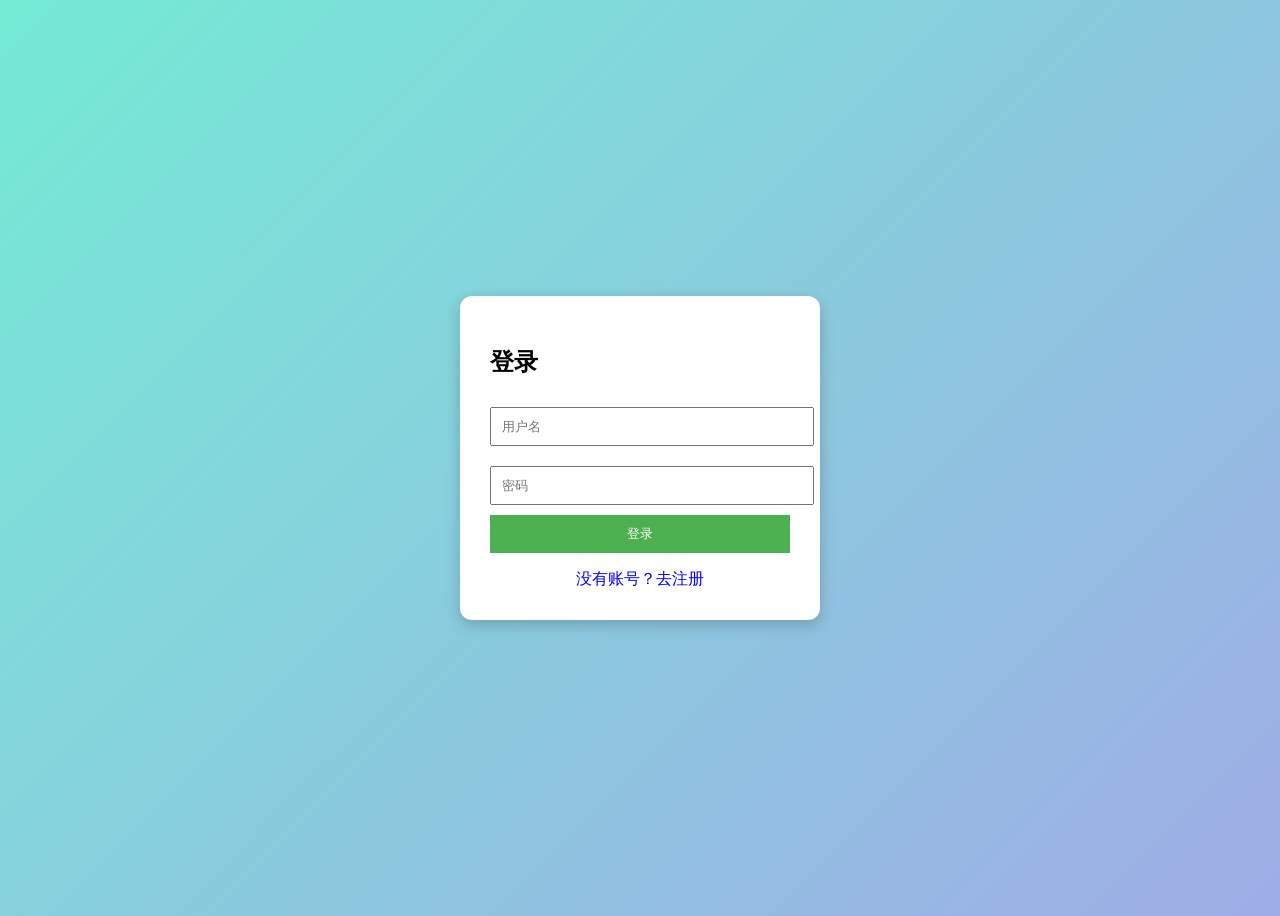
<file: templates/login.html>
<!DOCTYPE html>
<html>
<head>
<meta charset="UTF-8">
<title>登录</title>

<style>
body {
    background: linear-gradient(135deg,#74ebd5,#9face6);
    font-family: Arial;
    display:flex;
    justify-content:center;
    align-items:center;
    height:100vh;
}

.card {
    background:white;
    padding:30px;
    border-radius:12px;
    width:300px;
    box-shadow:0 5px 15px rgba(0,0,0,0.2);
}

input {
    width:100%;
    padding:10px;
    margin:10px 0;
}

button {
    width:100%;
    padding:10px;
    background:#4CAF50;
    color:white;
    border:none;
    cursor:pointer;
}

.link {
    text-align:center;
    margin-top:10px;
    cursor:pointer;
    color:blue;
}
</style>
</head>

<body>

<div class="card">
    <h2>登录</h2>

    <input id="username" placeholder="用户名">
    <input id="password" type="password" placeholder="密码">

    <button onclick="login()">登录</button>

    <p id="msg"></p>

    <div class="link" onclick="goRegister()">没有账号？去注册</div>
</div>

<script>
function login(){
    fetch('/login',{
        method:'POST',
        headers:{'Content-Type':'application/json'},
        body:JSON.stringify({
            username:username.value,
            password:password.value
        })
    })
    .then(res=>res.json())
    .then(data=>{
        msg.innerText = data.msg
        if(data.msg==="登录成功"){
            location.href = "/"
        }
    })
}

function goRegister(){
    location.href = "/register_page"
}
</script>

</body>
</html>
</file>
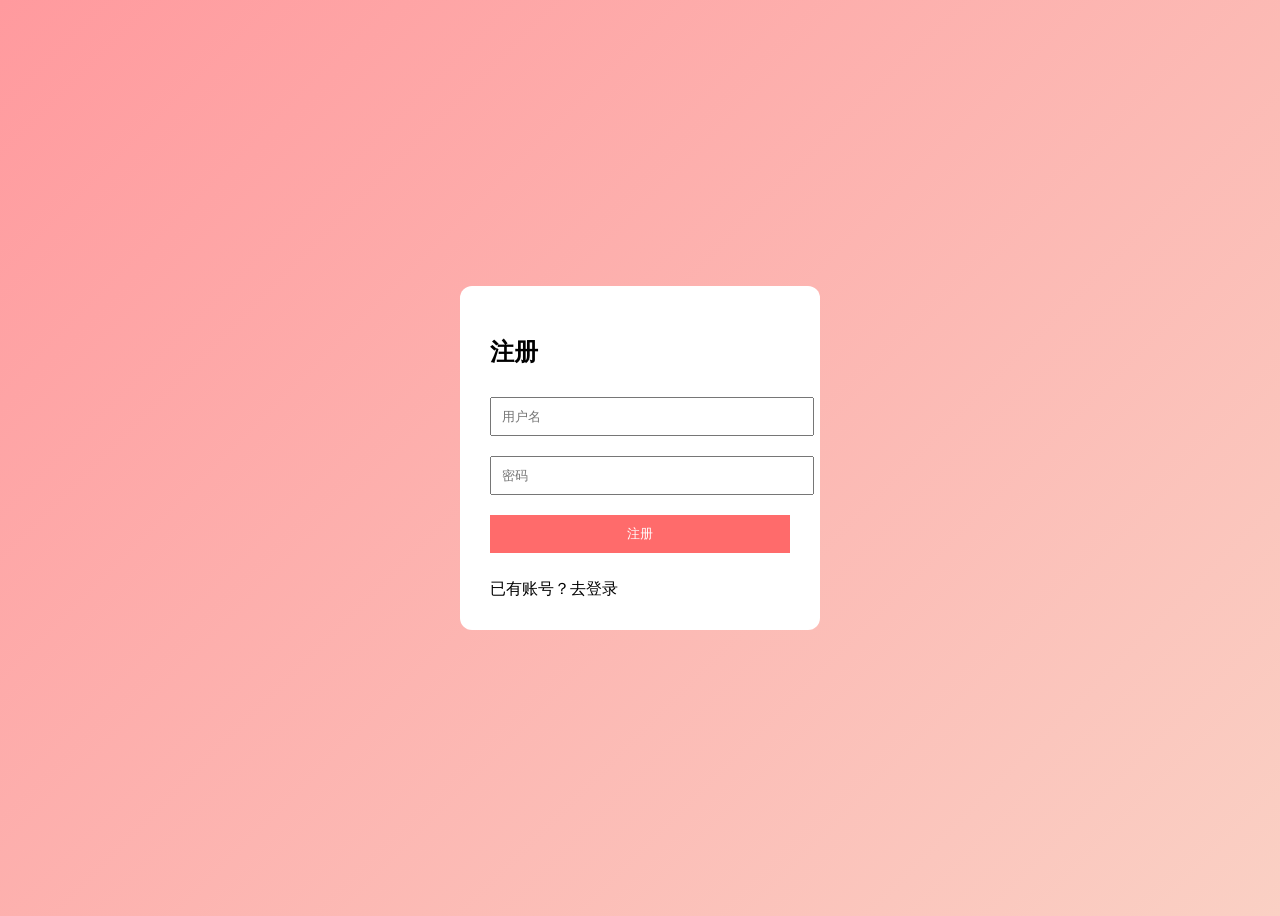
<file: templates/register.html>
<!DOCTYPE html>
<html>
<head>
<meta charset="UTF-8">
<title>注册</title>

<style>
body {
    background: linear-gradient(135deg,#ff9a9e,#fad0c4);
    display:flex;
    justify-content:center;
    align-items:center;
    height:100vh;
    font-family: Arial;
}
.card {
    background:white;
    padding:30px;
    border-radius:12px;
    width:300px;
}
input, button {
    width:100%;
    padding:10px;
    margin:10px 0;
}
button {
    background:#ff6b6b;
    color:white;
    border:none;
}
</style>
</head>

<body>

<div class="card">
<h2>注册</h2>

<input id="username" placeholder="用户名">
<input id="password" type="password" placeholder="密码">

<button onclick="register()">注册</button>
<p id="msg"></p>

<div onclick="location.href='/login_page'">已有账号？去登录</div>
</div>

<script>
function register(){
    fetch('/register',{
        method:'POST',
        headers:{'Content-Type':'application/json'},
        body:JSON.stringify({
            username:username.value,
            password:password.value
        })
    })
    .then(res=>res.json())
    .then(data=>{
        msg.innerText = data.msg
        if(data.msg==="注册成功"){
            location.href="/login_page"
        }
    })
}
</script>

</body>
</html>
</file>
